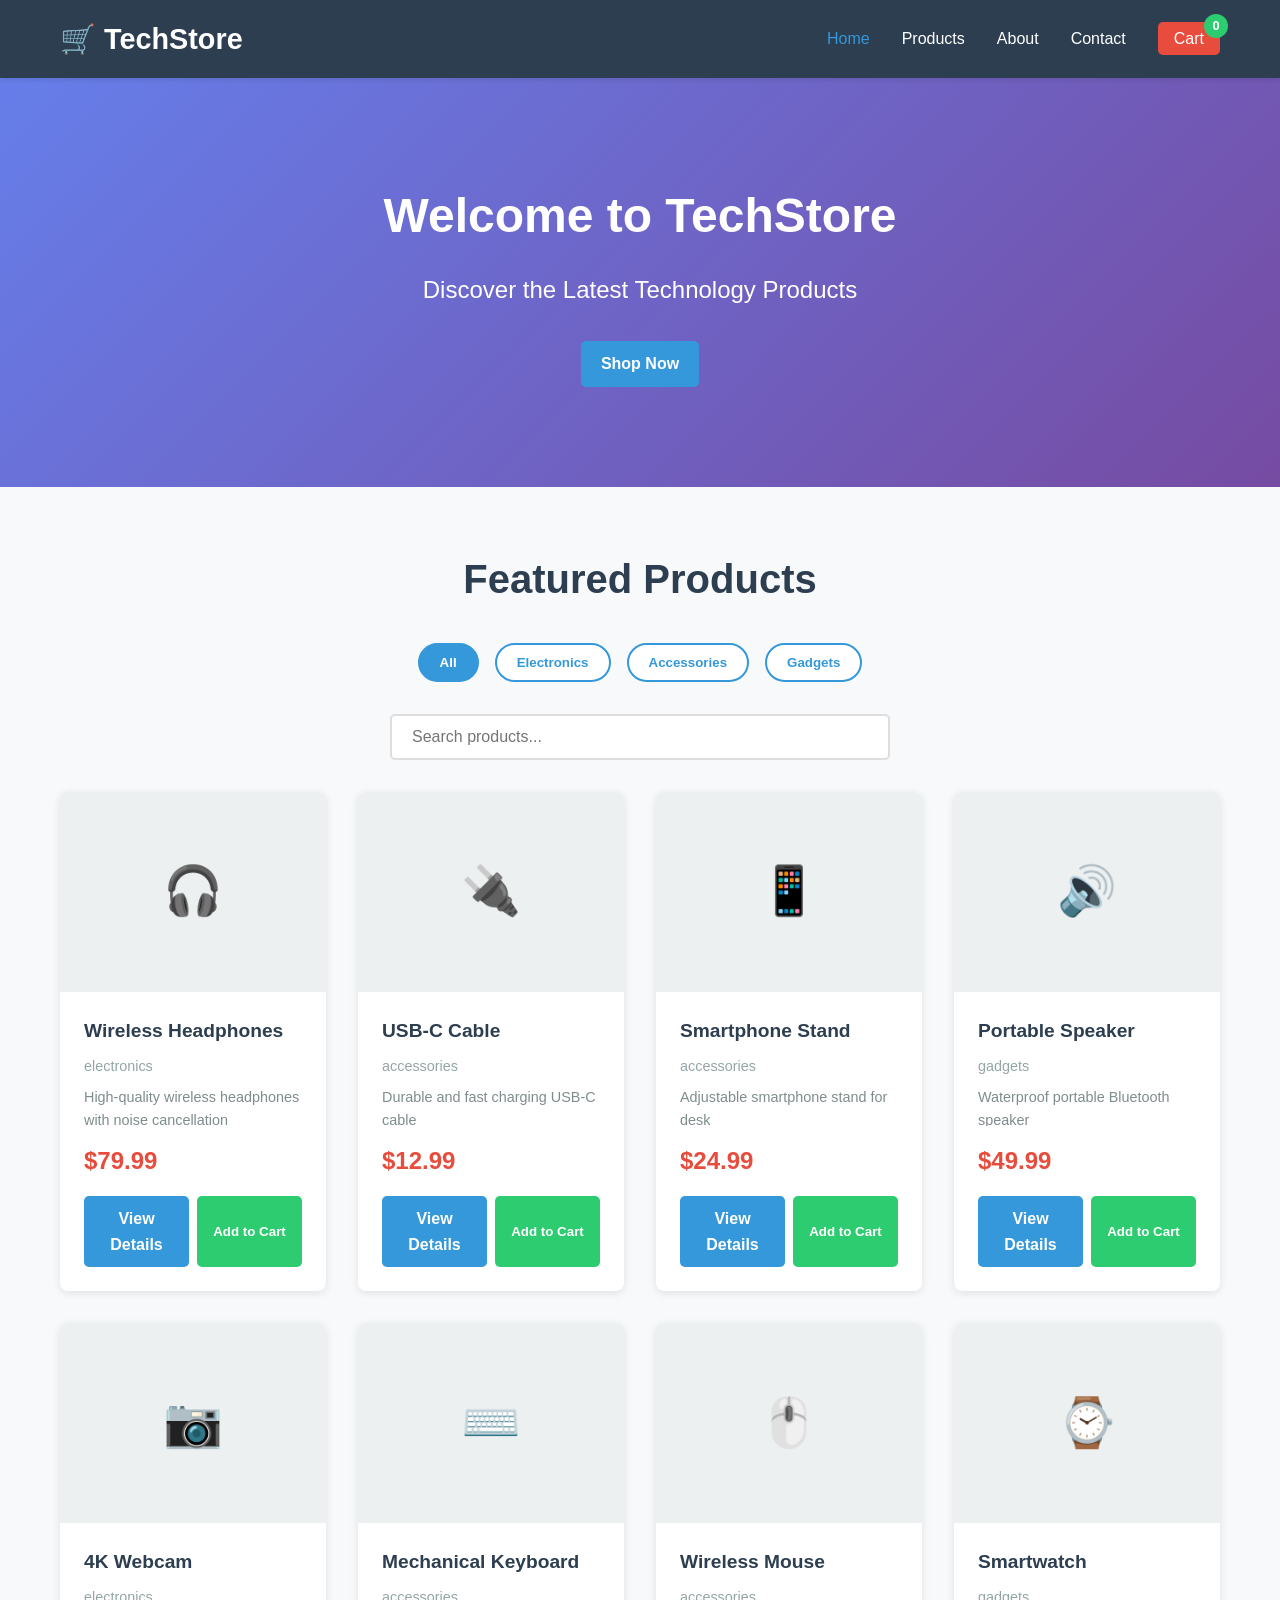
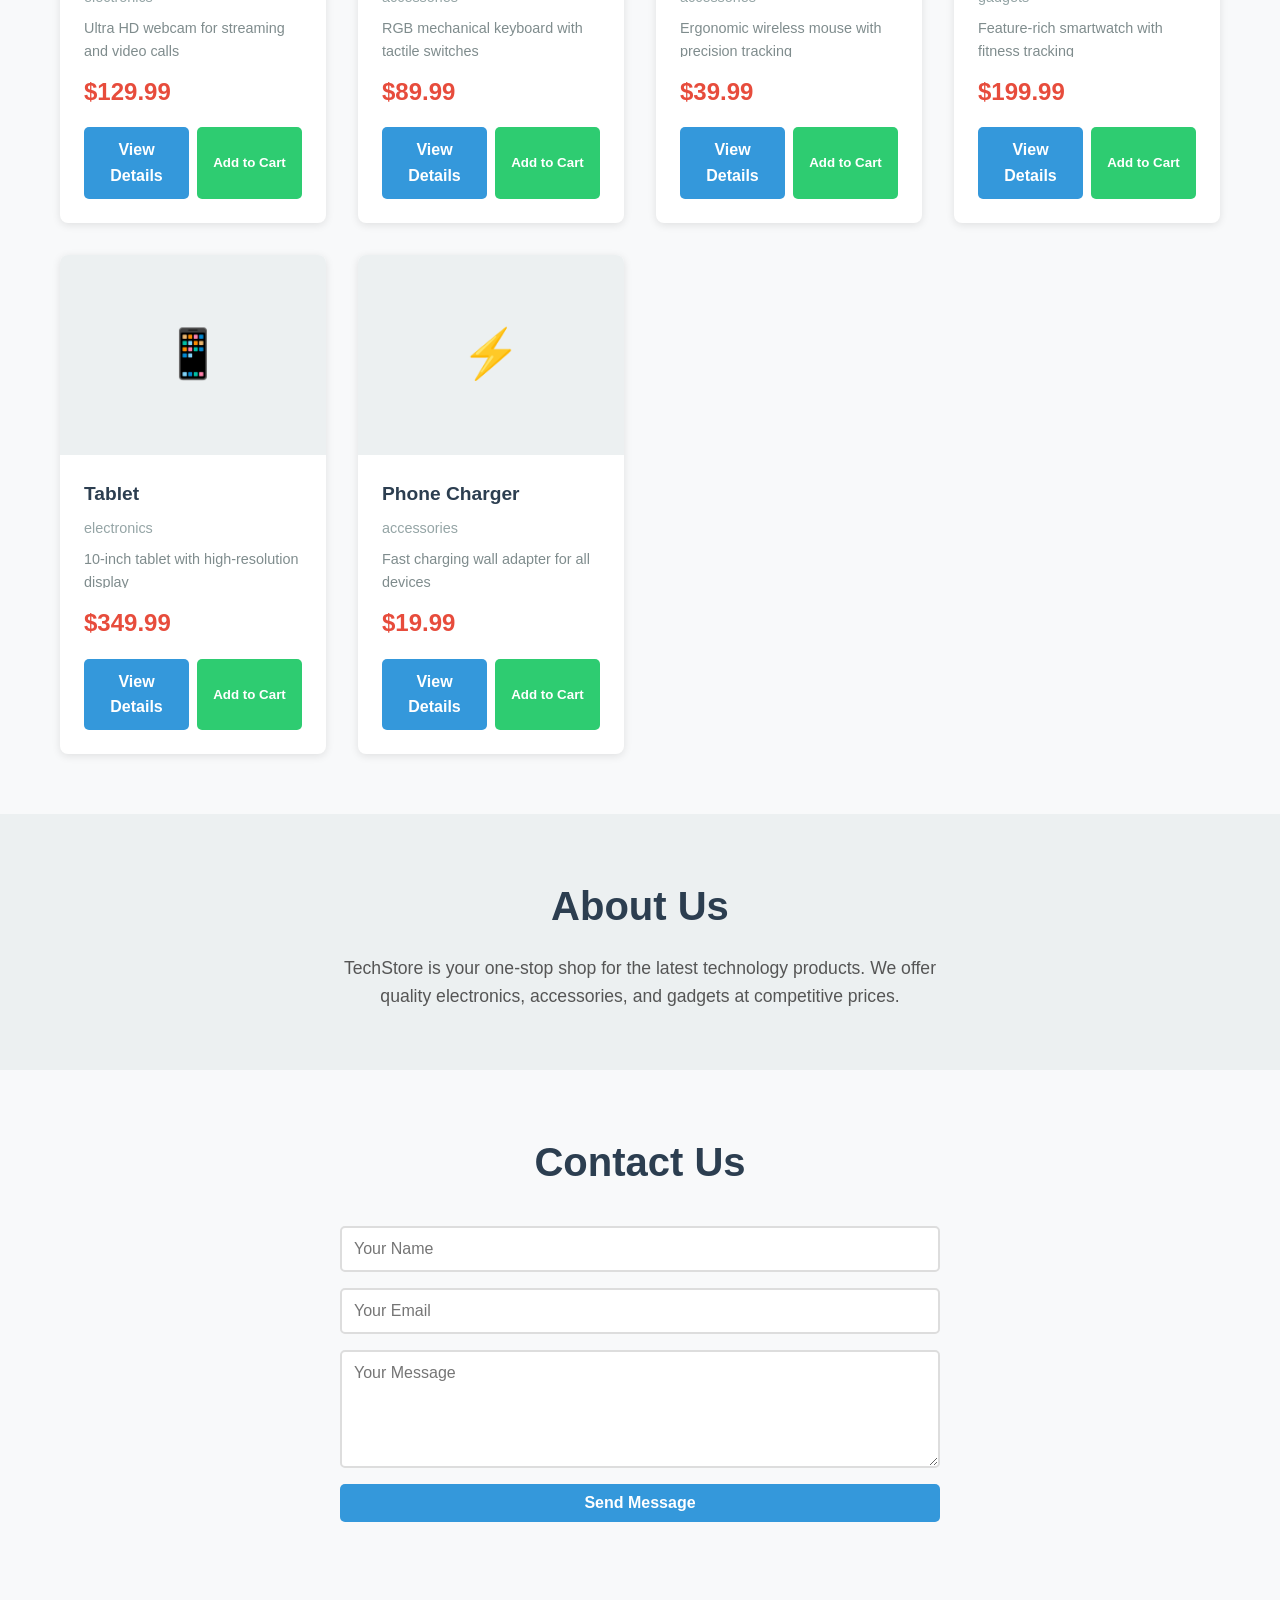
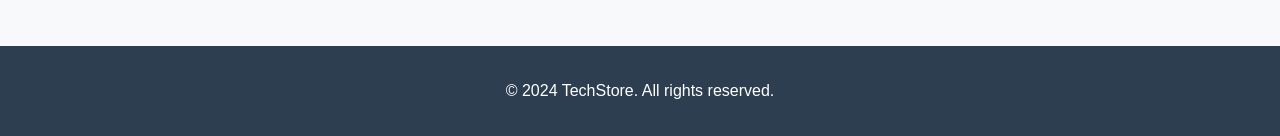
<file: index.html>
<!DOCTYPE html>
<html lang="en">
<head>
    <meta charset="UTF-8">
    <meta name="viewport" content="width=device-width, initial-scale=1.0">
    <title>TechStore - Your Online Tech Shop</title>
    <link rel="stylesheet" href="css/styles.css">
</head>
<body>
    <!-- Navigation Bar -->
    <nav class="navbar">
        <div class="container">
            <div class="navbar-content">
                <div class="logo">
                    <h1>🛒 TechStore</h1>
                </div>
                <ul class="nav-links">
                    <li><a href="index.html" class="active">Home</a></li>
                    <li><a href="#products">Products</a></li>
                    <li><a href="#about">About</a></li>
                    <li><a href="#contact">Contact</a></li>
                    <li><a href="cart.html" class="cart-link">Cart <span id="cart-count">0</span></a></li>
                </ul>
            </div>
        </div>
    </nav>

    <!-- Hero Section -->
    <section class="hero">
        <div class="hero-content">
            <h2>Welcome to TechStore</h2>
            <p>Discover the Latest Technology Products</p>
            <a href="#products" class="btn btn-primary">Shop Now</a>
        </div>
    </section>

    <!-- Products Section -->
    <section id="products" class="products-section">
        <div class="container">
            <h2>Featured Products</h2>
            
            <!-- Filters -->
            <div class="filters">
                <button class="filter-btn active" onclick="filterProducts('all')">All</button>
                <button class="filter-btn" onclick="filterProducts('electronics')">Electronics</button>
                <button class="filter-btn" onclick="filterProducts('accessories')">Accessories</button>
                <button class="filter-btn" onclick="filterProducts('gadgets')">Gadgets</button>
            </div>

            <!-- Search Bar -->
            <div class="search-bar">
                <input type="text" id="searchInput" placeholder="Search products..." onkeyup="searchProducts()">
            </div>

            <!-- Products Grid -->
            <div class="products-grid" id="productsGrid">
                <!-- Products will be loaded here by JavaScript -->
            </div>
        </div>
    </section>

    <!-- About Section -->
    <section id="about" class="about-section">
        <div class="container">
            <h2>About Us</h2>
            <p>TechStore is your one-stop shop for the latest technology products. We offer quality electronics, accessories, and gadgets at competitive prices.</p>
        </div>
    </section>

    <!-- Contact Section -->
    <section id="contact" class="contact-section">
        <div class="container">
            <h2>Contact Us</h2>
            <div class="contact-form">
                <input type="text" placeholder="Your Name" required>
                <input type="email" placeholder="Your Email" required>
                <textarea placeholder="Your Message" rows="5" required></textarea>
                <button class="btn btn-primary">Send Message</button>
            </div>
        </div>
    </section>

    <!-- Footer -->
    <footer class="footer">
        <p>&copy; 2024 TechStore. All rights reserved.</p>
    </footer>

    <script src="js/script.js"></script>
</body>
</html>
</file>
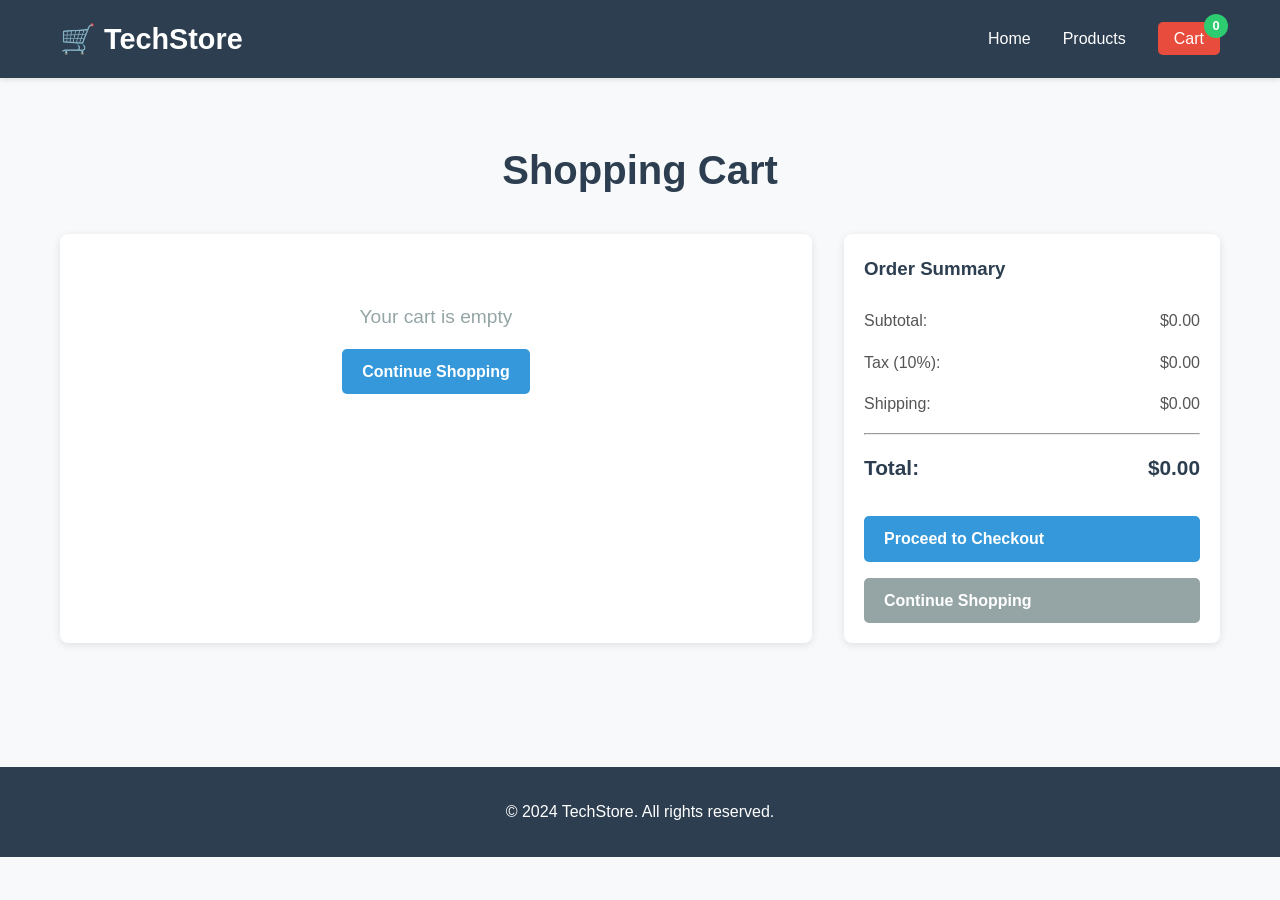
<file: cart.html>
<!DOCTYPE html>
<html lang="en">
<head>
    <meta charset="UTF-8">
    <meta name="viewport" content="width=device-width, initial-scale=1.0">
    <title>Shopping Cart - TechStore</title>
    <link rel="stylesheet" href="css/styles.css">
</head>
<body>
    <!-- Navigation Bar -->
    <nav class="navbar">
        <div class="container">
            <div class="navbar-content">
                <div class="logo">
                    <h1>🛒 TechStore</h1>
                </div>
                <ul class="nav-links">
                    <li><a href="index.html">Home</a></li>
                    <li><a href="index.html#products">Products</a></li>
                    <li><a href="cart.html" class="cart-link">Cart <span id="cart-count">0</span></a></li>
                </ul>
            </div>
        </div>
    </nav>

    <!-- Shopping Cart -->
    <section class="cart-section">
        <div class="container">
            <h2>Shopping Cart</h2>
            <div class="cart-container">
                <div class="cart-items" id="cartItems">
                    <!-- Cart items will be loaded here -->
                </div>
                <div class="cart-summary">
                    <h3>Order Summary</h3>
                    <div class="summary-item">
                        <span>Subtotal:</span>
                        <span id="subtotal">$0.00</span>
                    </div>
                    <div class="summary-item">
                        <span>Tax (10%):</span>
                        <span id="tax">$0.00</span>
                    </div>
                    <div class="summary-item">
                        <span>Shipping:</span>
                        <span id="shipping">$0.00</span>
                    </div>
                    <hr>
                    <div class="summary-item total">
                        <span>Total:</span>
                        <span id="total">$0.00</span>
                    </div>
                    <a href="checkout.html" class="btn btn-primary btn-full">Proceed to Checkout</a>
                    <a href="index.html" class="btn btn-secondary btn-full">Continue Shopping</a>
                </div>
            </div>
        </div>
    </section>

    <!-- Footer -->
    <footer class="footer">
        <p>&copy; 2024 TechStore. All rights reserved.</p>
    </footer>

    <script src="js/script.js"></script>
</body>
</html>
</file>
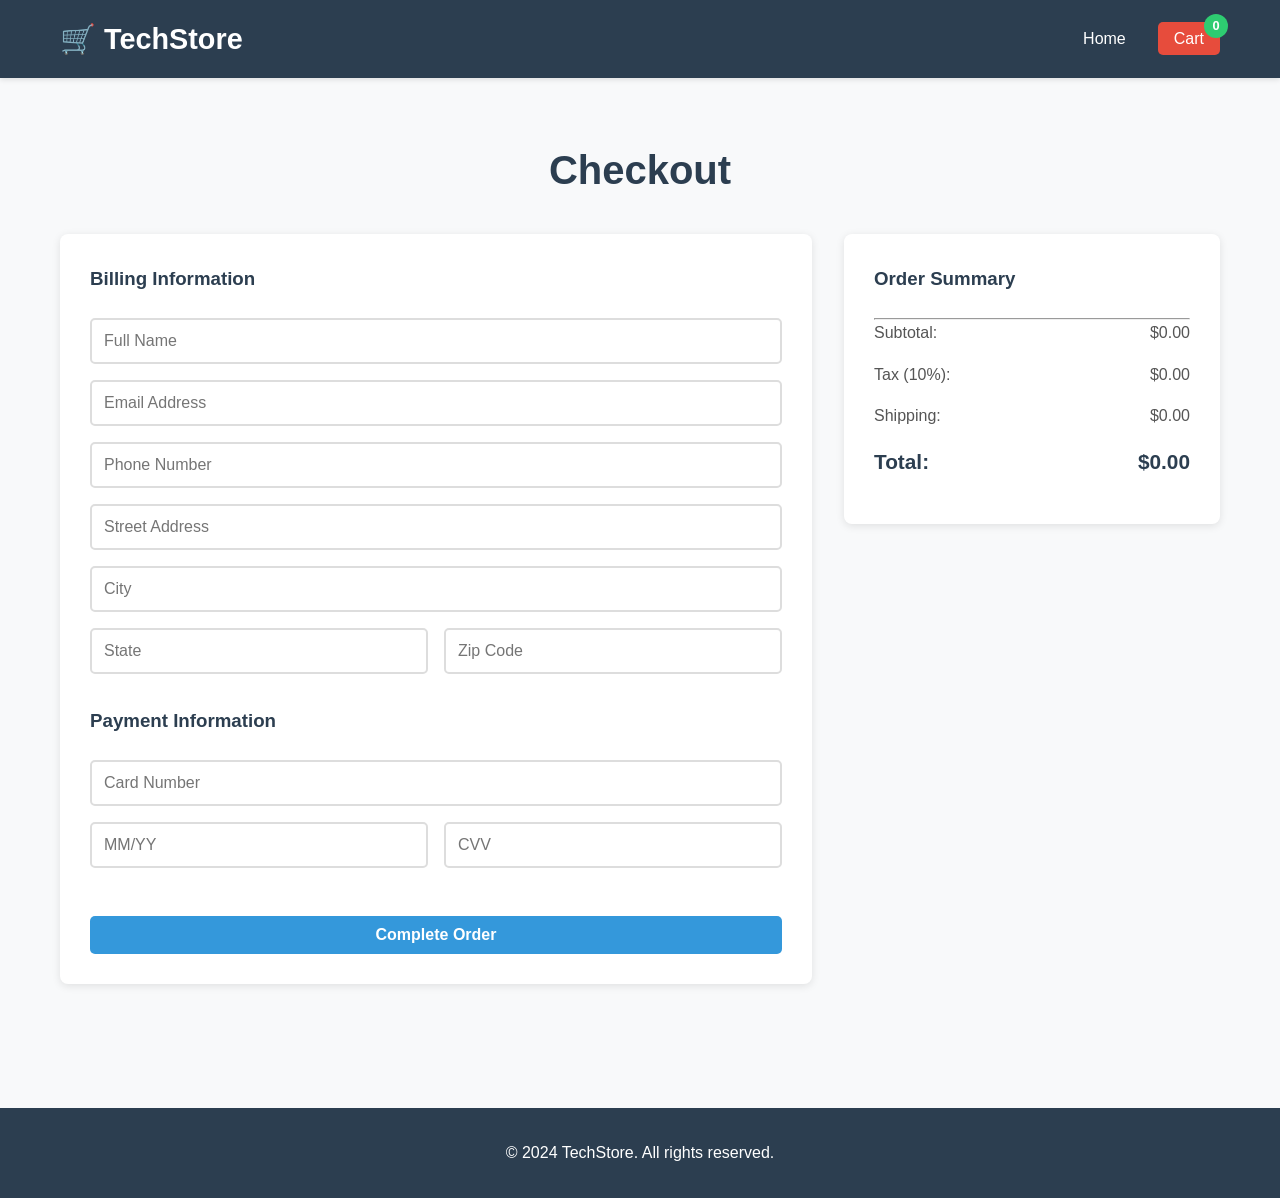
<file: checkout.html>
<!DOCTYPE html>
<html lang="en">
<head>
    <meta charset="UTF-8">
    <meta name="viewport" content="width=device-width, initial-scale=1.0">
    <title>Checkout - TechStore</title>
    <link rel="stylesheet" href="css/styles.css">
</head>
<body>
    <!-- Navigation Bar -->
    <nav class="navbar">
        <div class="container">
            <div class="navbar-content">
                <div class="logo">
                    <h1>🛒 TechStore</h1>
                </div>
                <ul class="nav-links">
                    <li><a href="index.html">Home</a></li>
                    <li><a href="cart.html" class="cart-link">Cart <span id="cart-count">0</span></a></li>
                </ul>
            </div>
        </div>
    </nav>

    <!-- Checkout Section -->
    <section class="checkout-section">
        <div class="container">
            <h2>Checkout</h2>
            <div class="checkout-container">
                <form class="checkout-form" onsubmit="submitCheckout(event)">
                    <!-- Billing Information -->
                    <div class="form-section">
                        <h3>Billing Information</h3>
                        <div class="form-group">
                            <input type="text" placeholder="Full Name" required>
                        </div>
                        <div class="form-group">
                            <input type="email" placeholder="Email Address" required>
                        </div>
                        <div class="form-group">
                            <input type="tel" placeholder="Phone Number" required>
                        </div>
                        <div class="form-group">
                            <input type="text" placeholder="Street Address" required>
                        </div>
                        <div class="form-group">
                            <input type="text" placeholder="City" required>
                        </div>
                        <div class="form-row">
                            <input type="text" placeholder="State" required>
                            <input type="text" placeholder="Zip Code" required>
                        </div>
                    </div>

                    <!-- Payment Information -->
                    <div class="form-section">
                        <h3>Payment Information</h3>
                        <div class="form-group">
                            <input type="text" placeholder="Card Number" required>
                        </div>
                        <div class="form-row">
                            <input type="text" placeholder="MM/YY" required>
                            <input type="text" placeholder="CVV" required>
                        </div>
                    </div>

                    <button type="submit" class="btn btn-primary btn-full">Complete Order</button>
                </form>

                <!-- Order Summary -->
                <div class="order-summary">
                    <h3>Order Summary</h3>
                    <div id="checkoutItems"></div>
                    <hr>
                    <div class="summary-item">
                        <span>Subtotal:</span>
                        <span id="checkoutSubtotal">$0.00</span>
                    </div>
                    <div class="summary-item">
                        <span>Tax (10%):</span>
                        <span id="checkoutTax">$0.00</span>
                    </div>
                    <div class="summary-item">
                        <span>Shipping:</span>
                        <span id="checkoutShipping">$0.00</span>
                    </div>
                    <div class="summary-item total">
                        <span>Total:</span>
                        <span id="checkoutTotal">$0.00</span>
                    </div>
                </div>
            </div>
        </div>
    </section>

    <!-- Footer -->
    <footer class="footer">
        <p>&copy; 2024 TechStore. All rights reserved.</p>
    </footer>

    <script src="js/script.js"></script>
</body>
</html>
</file>
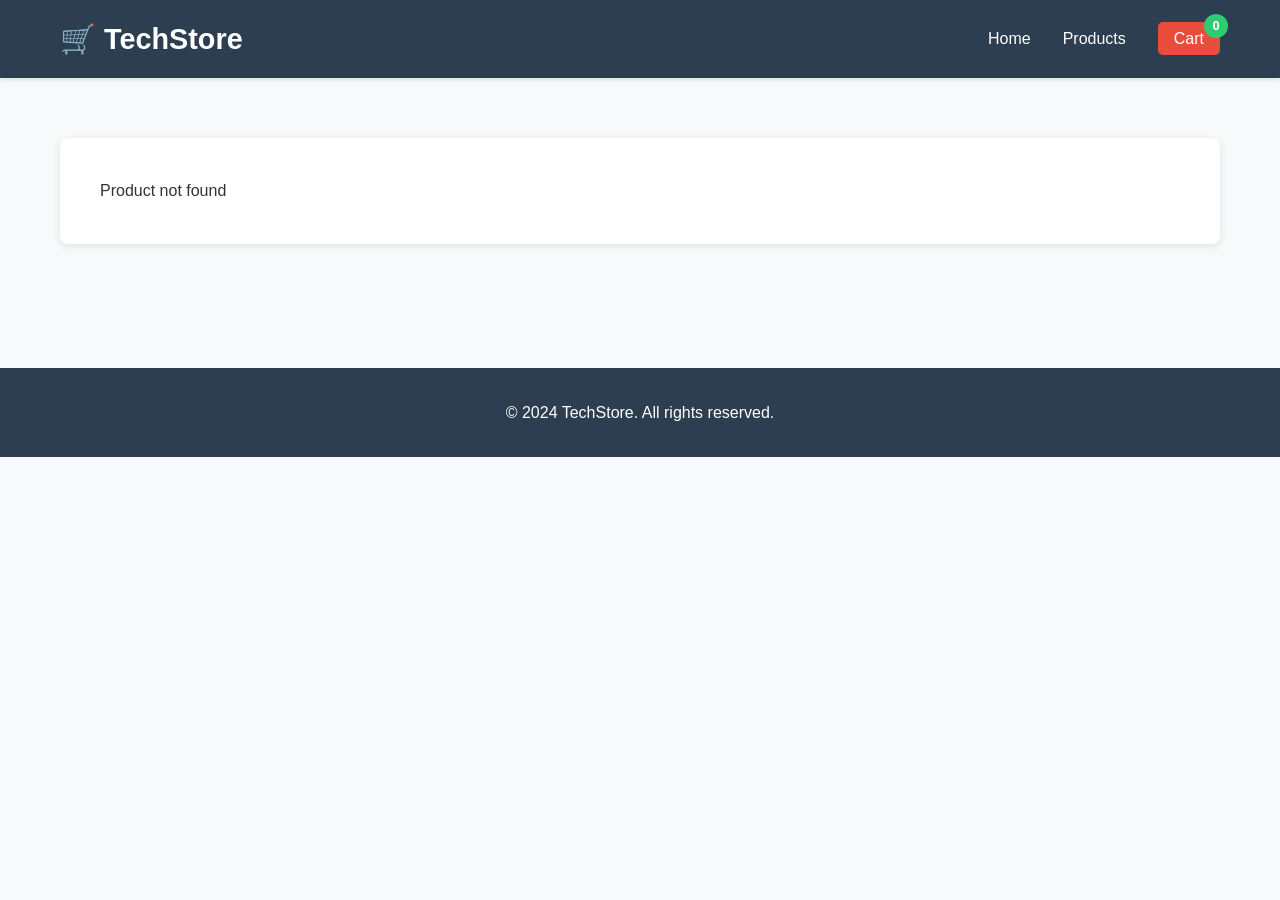
<file: product-details.html>
<!DOCTYPE html>
<html lang="en">
<head>
    <meta charset="UTF-8">
    <meta name="viewport" content="width=device-width, initial-scale=1.0">
    <title>Product Details - TechStore</title>
    <link rel="stylesheet" href="css/styles.css">
</head>
<body>
    <!-- Navigation Bar -->
    <nav class="navbar">
        <div class="container">
            <div class="navbar-content">
                <div class="logo">
                    <h1>🛒 TechStore</h1>
                </div>
                <ul class="nav-links">
                    <li><a href="index.html">Home</a></li>
                    <li><a href="index.html#products">Products</a></li>
                    <li><a href="cart.html" class="cart-link">Cart <span id="cart-count">0</span></a></li>
                </ul>
            </div>
        </div>
    </nav>

    <!-- Product Details -->
    <section class="product-details-section">
        <div class="container">
            <div class="product-details-container" id="productDetails">
                <!-- Product details will be loaded here by JavaScript -->
            </div>
        </div>
    </section>

    <!-- Footer -->
    <footer class="footer">
        <p>&copy; 2024 TechStore. All rights reserved.</p>
    </footer>

    <script src="js/script.js"></script>
</body>
</html>
</file>
<file: css/styles.css>
* {
    margin: 0;
    padding: 0;
    box-sizing: border-box;
}

body {
    font-family: 'Segoe UI', Tahoma, Geneva, Verdana, sans-serif;
    line-height: 1.6;
    color: #333;
    background-color: #f8f9fa;
}

.container {
    max-width: 1200px;
    margin: 0 auto;
    padding: 0 20px;
}

/* Navbar */
.navbar {
    background-color: #2c3e50;
    color: white;
    padding: 1rem 0;
    position: sticky;
    top: 0;
    z-index: 100;
    box-shadow: 0 2px 5px rgba(0, 0, 0, 0.1);
}

.navbar-content {
    display: flex;
    justify-content: space-between;
    align-items: center;
}

.logo h1 {
    font-size: 1.8rem;
    font-weight: bold;
}

.nav-links {
    display: flex;
    list-style: none;
    gap: 2rem;
}

.nav-links a {
    color: white;
    text-decoration: none;
    transition: color 0.3s;
    font-weight: 500;
}

.nav-links a:hover,
.nav-links a.active {
    color: #3498db;
}

.cart-link {
    background-color: #e74c3c;
    padding: 0.5rem 1rem;
    border-radius: 5px;
    position: relative;
}

#cart-count {
    position: absolute;
    top: -8px;
    right: -8px;
    background-color: #2ecc71;
    color: white;
    border-radius: 50%;
    width: 24px;
    height: 24px;
    display: flex;
    align-items: center;
    justify-content: center;
    font-size: 0.8rem;
    font-weight: bold;
}

/* Hero Section */
.hero {
    background: linear-gradient(135deg, #667eea 0%, #764ba2 100%);
    color: white;
    padding: 100px 20px;
    text-align: center;
}

.hero-content h2 {
    font-size: 3rem;
    margin-bottom: 1rem;
}

.hero-content p {
    font-size: 1.5rem;
    margin-bottom: 2rem;
}

/* Buttons */
.btn {
    display: inline-block;
    padding: 10px 20px;
    text-decoration: none;
    border-radius: 5px;
    font-weight: bold;
    transition: all 0.3s;
    border: none;
    cursor: pointer;
    font-size: 1rem;
}

.btn-primary {
    background-color: #3498db;
    color: white;
}

.btn-primary:hover {
    background-color: #2980b9;
    transform: translateY(-2px);
}

.btn-secondary {
    background-color: #95a5a6;
    color: white;
}

.btn-secondary:hover {
    background-color: #7f8c8d;
}

.btn-full {
    width: 100%;
    margin-top: 1rem;
}

.btn-danger {
    background-color: #e74c3c;
    color: white;
    padding: 5px 10px;
    font-size: 0.9rem;
}

.btn-danger:hover {
    background-color: #c0392b;
}

/* Products Section */
.products-section {
    padding: 60px 0;
}

.products-section h2 {
    text-align: center;
    font-size: 2.5rem;
    margin-bottom: 2rem;
    color: #2c3e50;
}

/* Filters */
.filters {
    display: flex;
    justify-content: center;
    gap: 1rem;
    margin-bottom: 2rem;
    flex-wrap: wrap;
}

.filter-btn {
    padding: 10px 20px;
    border: 2px solid #3498db;
    background-color: white;
    color: #3498db;
    border-radius: 25px;
    cursor: pointer;
    font-weight: bold;
    transition: all 0.3s;
}

.filter-btn.active,
.filter-btn:hover {
    background-color: #3498db;
    color: white;
}

/* Search Bar */
.search-bar {
    display: flex;
    justify-content: center;
    margin-bottom: 2rem;
}

.search-bar input {
    width: 100%;
    max-width: 500px;
    padding: 12px 20px;
    border: 2px solid #ddd;
    border-radius: 5px;
    font-size: 1rem;
}

.search-bar input:focus {
    outline: none;
    border-color: #3498db;
}

/* Products Grid */
.products-grid {
    display: grid;
    grid-template-columns: repeat(auto-fill, minmax(250px, 1fr));
    gap: 2rem;
}

.product-card {
    background-color: white;
    border-radius: 8px;
    overflow: hidden;
    box-shadow: 0 2px 8px rgba(0, 0, 0, 0.1);
    transition: transform 0.3s, box-shadow 0.3s;
}

.product-card:hover {
    transform: translateY(-5px);
    box-shadow: 0 8px 16px rgba(0, 0, 0, 0.2);
}

.product-image {
    width: 100%;
    height: 200px;
    background-color: #ecf0f1;
    display: flex;
    align-items: center;
    justify-content: center;
    font-size: 3rem;
}

.product-info {
    padding: 1.5rem;
}

.product-name {
    font-size: 1.2rem;
    font-weight: bold;
    margin-bottom: 0.5rem;
    color: #2c3e50;
}

.product-category {
    color: #95a5a6;
    font-size: 0.9rem;
    margin-bottom: 0.5rem;
}

.product-description {
    color: #7f8c8d;
    font-size: 0.9rem;
    margin-bottom: 1rem;
    height: 40px;
    overflow: hidden;
}

.product-price {
    font-size: 1.5rem;
    color: #e74c3c;
    font-weight: bold;
    margin-bottom: 1rem;
}

.product-actions {
    display: flex;
    gap: 0.5rem;
}

.product-actions a,
.product-actions button {
    flex: 1;
    padding: 10px;
    text-align: center;
    text-decoration: none;
    border-radius: 5px;
    font-weight: bold;
    transition: all 0.3s;
    border: none;
    cursor: pointer;
}

.view-details {
    background-color: #3498db;
    color: white;
}

.view-details:hover {
    background-color: #2980b9;
}

.add-cart {
    background-color: #2ecc71;
    color: white;
}

.add-cart:hover {
    background-color: #27ae60;
}

/* About Section */
.about-section {
    padding: 60px 0;
    background-color: #ecf0f1;
    text-align: center;
}

.about-section h2 {
    font-size: 2.5rem;
    margin-bottom: 1rem;
    color: #2c3e50;
}

.about-section p {
    font-size: 1.1rem;
    color: #555;
    max-width: 600px;
    margin: 0 auto;
}

/* Contact Section */
.contact-section {
    padding: 60px 0;
}

.contact-section h2 {
    text-align: center;
    font-size: 2.5rem;
    margin-bottom: 2rem;
    color: #2c3e50;
}

.contact-form {
    max-width: 600px;
    margin: 0 auto;
    display: flex;
    flex-direction: column;
    gap: 1rem;
}

.contact-form input,
.contact-form textarea {
    padding: 12px;
    border: 2px solid #ddd;
    border-radius: 5px;
    font-family: inherit;
    font-size: 1rem;
}

.contact-form input:focus,
.contact-form textarea:focus {
    outline: none;
    border-color: #3498db;
}

/* Product Details Section */
.product-details-section {
    padding: 60px 0;
}

.product-details-container {
    background-color: white;
    padding: 40px;
    border-radius: 8px;
    box-shadow: 0 2px 8px rgba(0, 0, 0, 0.1);
    display: grid;
    grid-template-columns: 1fr 1fr;
    gap: 2rem;
}

.product-details-image {
    background-color: #ecf0f1;
    display: flex;
    align-items: center;
    justify-content: center;
    font-size: 8rem;
    border-radius: 8px;
}

.product-details-info h1 {
    font-size: 2rem;
    margin-bottom: 1rem;
    color: #2c3e50;
}

.product-details-rating {
    color: #f39c12;
    margin-bottom: 1rem;
    font-size: 1.1rem;
}

.product-details-price {
    font-size: 2rem;
    color: #e74c3c;
    font-weight: bold;
    margin-bottom: 1rem;
}

.product-details-description {
    color: #555;
    margin-bottom: 1.5rem;
    line-height: 1.8;
}

.product-quantity {
    display: flex;
    align-items: center;
    gap: 0.5rem;
    margin-bottom: 1.5rem;
}

.product-quantity input {
    width: 60px;
    padding: 8px;
    border: 2px solid #ddd;
    border-radius: 5px;
    text-align: center;
}

.product-details-info button {
    width: 100%;
    padding: 15px;
    font-size: 1.1rem;
}

/* Cart Section */
.cart-section {
    padding: 60px 0;
}

.cart-section h2 {
    text-align: center;
    font-size: 2.5rem;
    margin-bottom: 2rem;
    color: #2c3e50;
}

.cart-container {
    display: grid;
    grid-template-columns: 2fr 1fr;
    gap: 2rem;
}

.cart-items {
    background-color: white;
    padding: 20px;
    border-radius: 8px;
    box-shadow: 0 2px 8px rgba(0, 0, 0, 0.1);
}

.cart-item {
    display: flex;
    gap: 1rem;
    padding: 1.5rem;
    border-bottom: 1px solid #ecf0f1;
    align-items: center;
}

.cart-item:last-child {
    border-bottom: none;
}

.cart-item-image {
    background-color: #ecf0f1;
    width: 100px;
    height: 100px;
    display: flex;
    align-items: center;
    justify-content: center;
    font-size: 2rem;
    border-radius: 5px;
}

.cart-item-details {
    flex: 1;
}

.cart-item-name {
    font-weight: bold;
    font-size: 1.1rem;
    margin-bottom: 0.5rem;
}

.cart-item-price {
    color: #3498db;
    font-size: 1rem;
}

.cart-item-quantity {
    display: flex;
    align-items: center;
    gap: 0.5rem;
}

.cart-item-quantity input {
    width: 50px;
    padding: 5px;
    border: 1px solid #ddd;
    border-radius: 3px;
    text-align: center;
}

.cart-item-total {
    font-weight: bold;
    font-size: 1.2rem;
    color: #e74c3c;
    min-width: 100px;
    text-align: right;
}

.empty-cart {
    text-align: center;
    padding: 3rem;
    color: #95a5a6;
}

.empty-cart p {
    font-size: 1.2rem;
    margin-bottom: 1rem;
}

/* Cart Summary */
.cart-summary {
    background-color: white;
    padding: 20px;
    border-radius: 8px;
    box-shadow: 0 2px 8px rgba(0, 0, 0, 0.1);
    height: fit-content;
    position: sticky;
    top: 80px;
}

.cart-summary h3 {
    margin-bottom: 1.5rem;
    color: #2c3e50;
}

.summary-item {
    display: flex;
    justify-content: space-between;
    margin-bottom: 1rem;
    color: #555;
}

.summary-item.total {
    font-size: 1.3rem;
    font-weight: bold;
    color: #2c3e50;
    margin-top: 1rem;
}

/* Checkout Section */
.checkout-section {
    padding: 60px 0;
}

.checkout-section h2 {
    text-align: center;
    font-size: 2.5rem;
    margin-bottom: 2rem;
    color: #2c3e50;
}

.checkout-container {
    display: grid;
    grid-template-columns: 2fr 1fr;
    gap: 2rem;
}

.checkout-form {
    background-color: white;
    padding: 30px;
    border-radius: 8px;
    box-shadow: 0 2px 8px rgba(0, 0, 0, 0.1);
}

.form-section {
    margin-bottom: 2rem;
}

.form-section h3 {
    margin-bottom: 1.5rem;
    color: #2c3e50;
}

.form-group {
    margin-bottom: 1rem;
}

.form-group input,
.form-group textarea {
    width: 100%;
    padding: 12px;
    border: 2px solid #ddd;
    border-radius: 5px;
    font-family: inherit;
    font-size: 1rem;
}

.form-group input:focus,
.form-group textarea:focus {
    outline: none;
    border-color: #3498db;
}

.form-row {
    display: grid;
    grid-template-columns: 1fr 1fr;
    gap: 1rem;
    margin-bottom: 1rem;
}

.form-row input {
    padding: 12px;
    border: 2px solid #ddd;
    border-radius: 5px;
    font-family: inherit;
    font-size: 1rem;
}

.order-summary {
    background-color: white;
    padding: 30px;
    border-radius: 8px;
    box-shadow: 0 2px 8px rgba(0, 0, 0, 0.1);
    height: fit-content;
    position: sticky;
    top: 80px;
}

.order-summary h3 {
    margin-bottom: 1.5rem;
    color: #2c3e50;
}

.checkout-item {
    display: flex;
    justify-content: space-between;
    margin-bottom: 1rem;
    padding-bottom: 1rem;
    border-bottom: 1px solid #ecf0f1;
    font-size: 0.9rem;
}

/* Footer */
.footer {
    background-color: #2c3e50;
    color: white;
    text-align: center;
    padding: 2rem;
    margin-top: 4rem;
}

/* Responsive Design */
@media (max-width: 768px) {
    .nav-links {
        gap: 1rem;
        font-size: 0.9rem;
    }

    .hero-content h2 {
        font-size: 2rem;
    }

    .products-grid {
        grid-template-columns: repeat(auto-fill, minmax(200px, 1fr));
        gap: 1rem;
    }

    .product-details-container,
    .cart-container,
    .checkout-container {
        grid-template-columns: 1fr;
    }

    .cart-summary,
    .order-summary {
        position: static;
    }

    .form-row {
        grid-template-columns: 1fr;
    }

    .products-section h2,
    .about-section h2,
    .contact-section h2,
    .cart-section h2,
    .checkout-section h2 {
        font-size: 2rem;
    }
}
</file>
